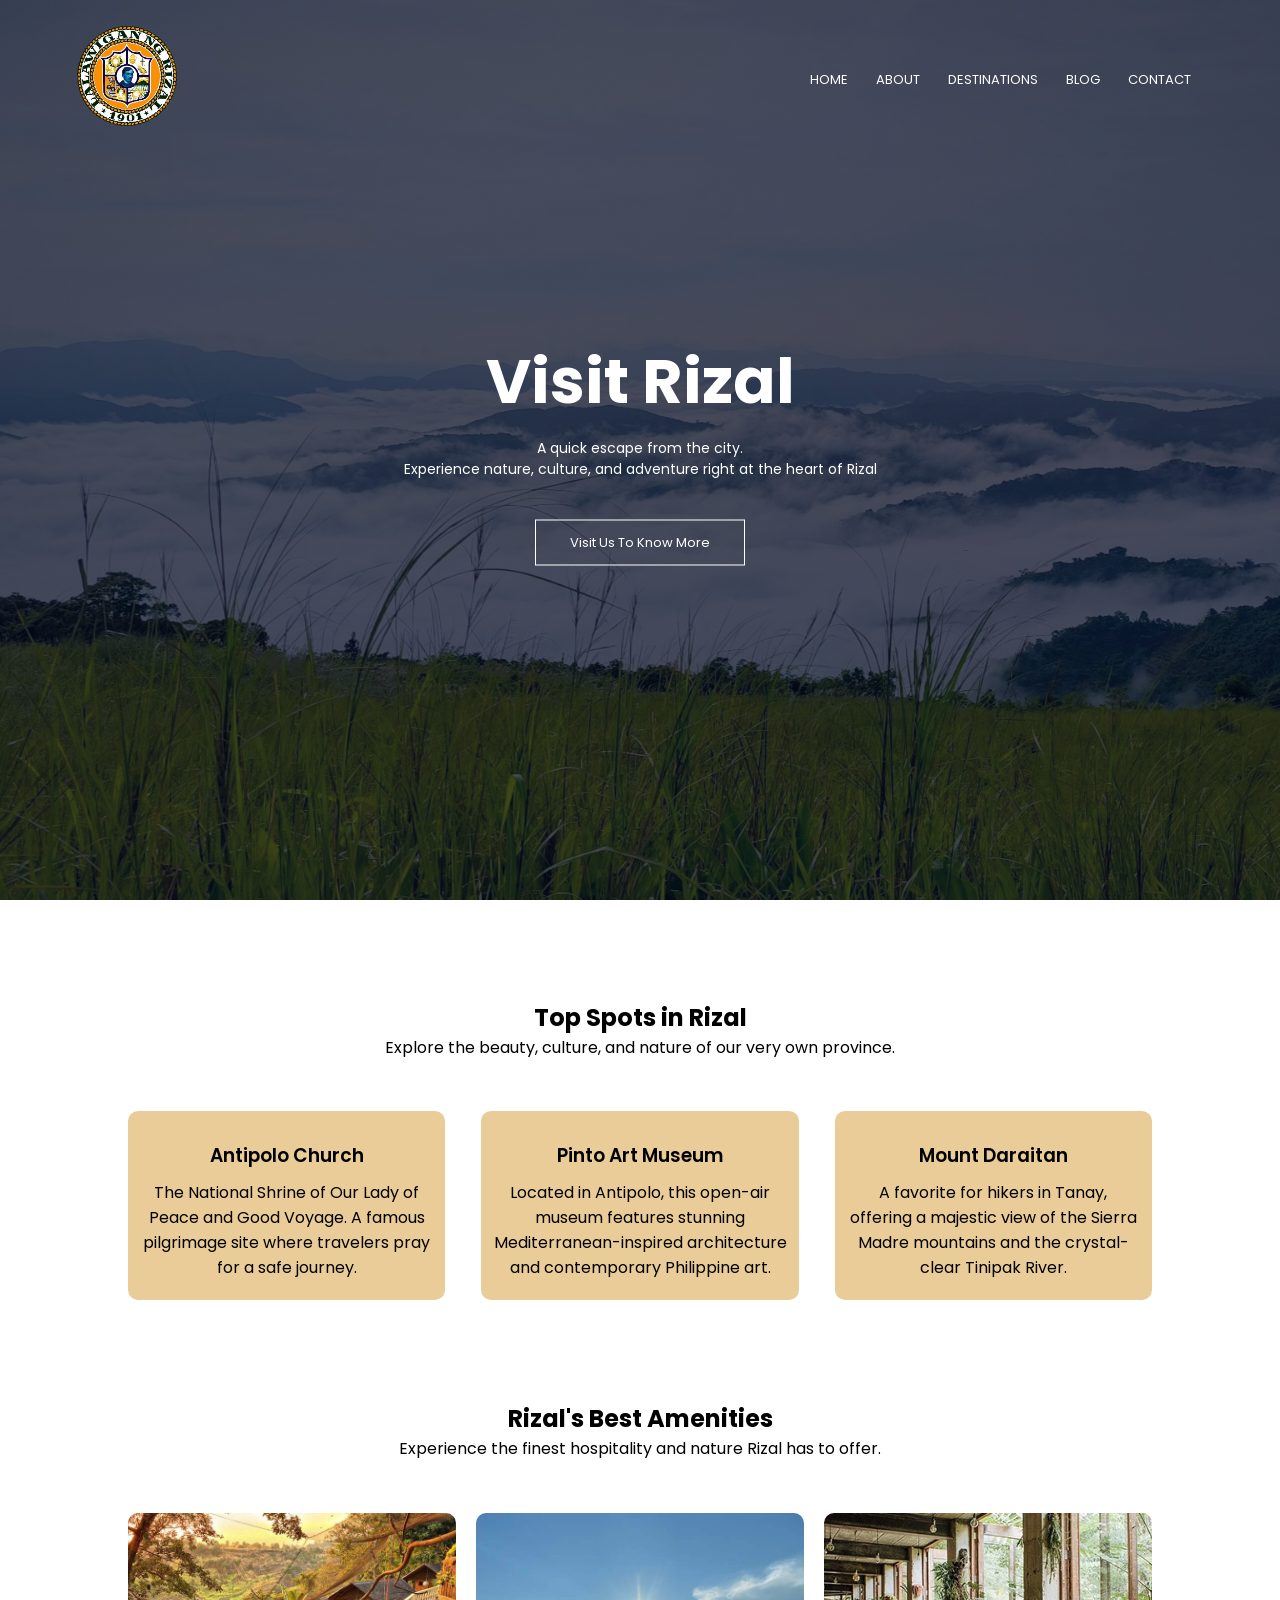
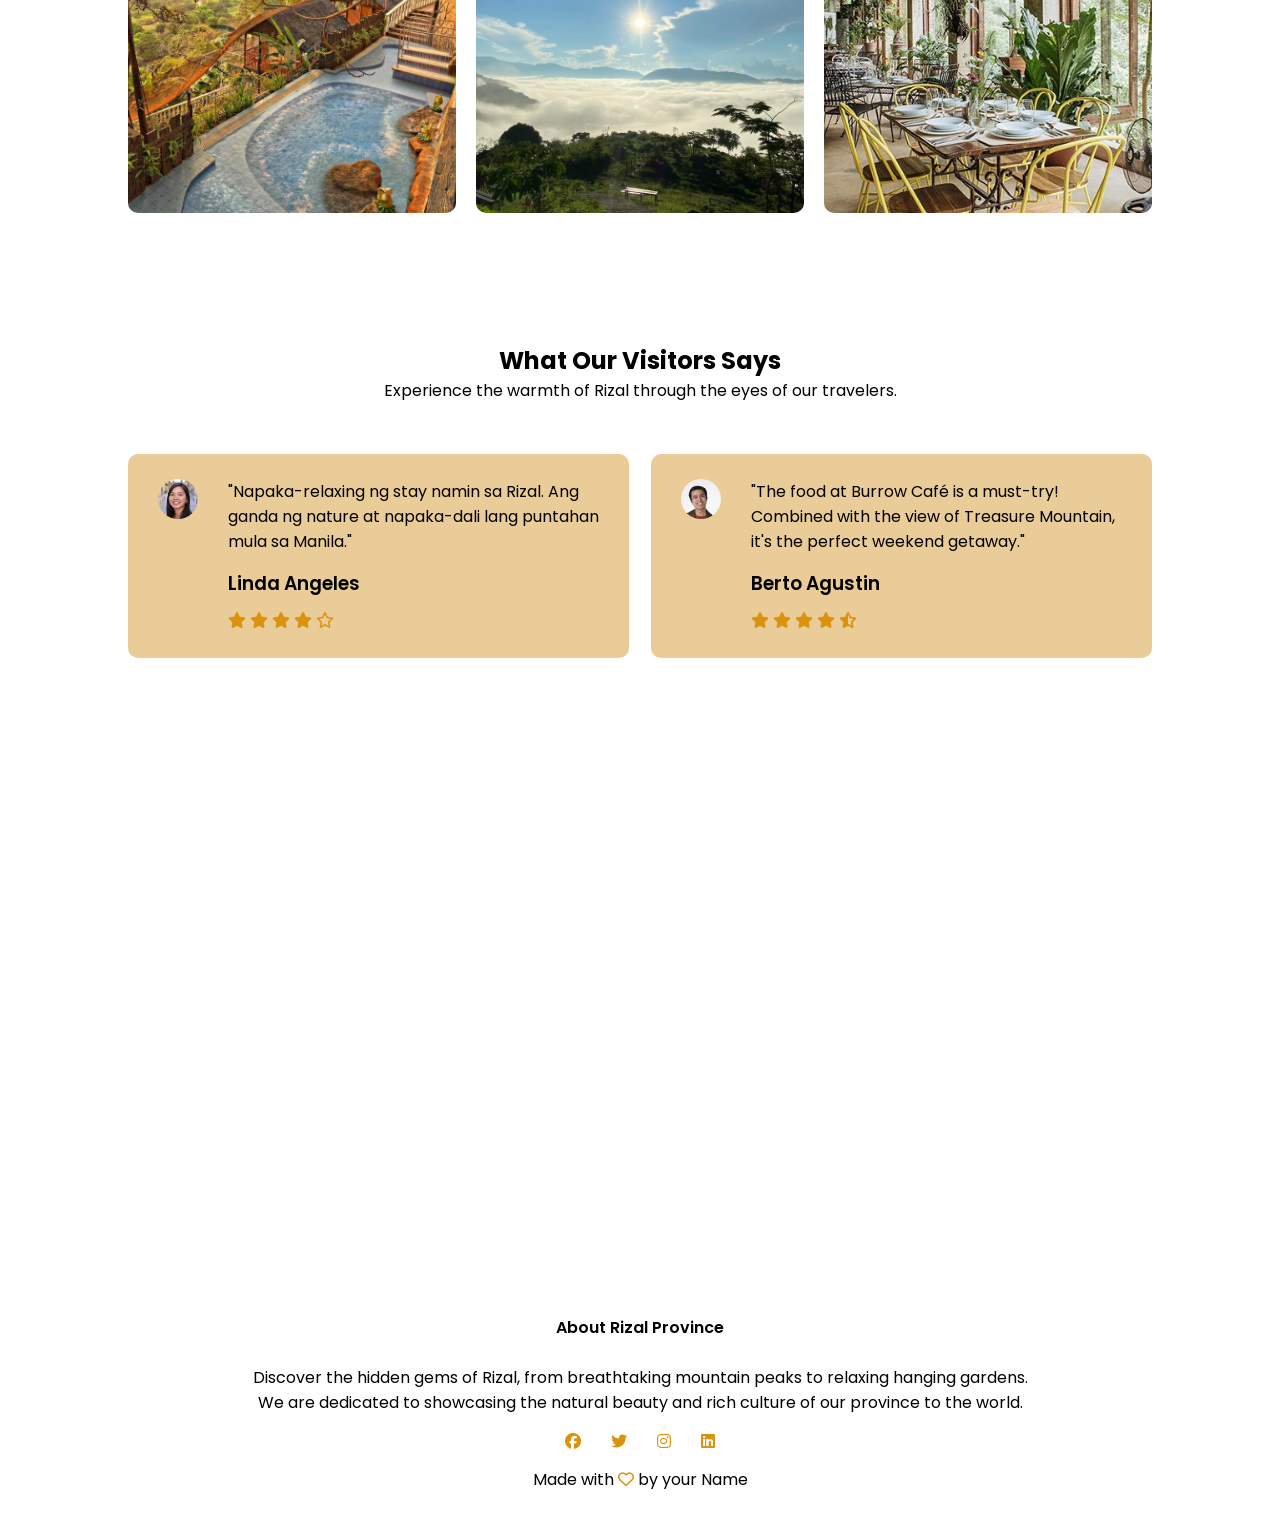
<file: index.html>
<!DOCTYPE html>
<html>
<head>
    <meta name="viewport" content="width=device-width, initial-scale=1.0">
    <title>Visit Rizal</title>
    <link rel="stylesheet" href="style.css">
    <link rel="preconnect" href="https://fonts.googleapis.com">
    <link rel="preconnect" href="https://fonts.gstatic.com" crossorigin>
    <link href="https://fonts.googleapis.com/css2?family=Poppins:wght@100;200;300;400;600;700&display=swap" rel="stylesheet">
    <link rel="stylesheet" href="https://cdnjs.cloudflare.com/ajax/libs/font-awesome/6.2.1/css/all.min.css">
</head>
<body>
    <section class="header">
        <nav>
            <a href="index.html"><img src="images/logo.png" alt="Logo"></a>
            <div class="nav-links" id="navLinks">
                <i class="fa-solid fa-xmark" onclick="hideMenu()"></i>
                <ul>
                    <li><a href="index.html">HOME</a></li>
                    <li><a href="about.html">ABOUT</a></li>
                    <li><a href="destinations.html">DESTINATIONS</a></li>
                    <li><a href="blog.html">BLOG</a></li>
                    <li><a href="contact.html">CONTACT</a></li>
                </ul>
            </div>
            <i class="fa-solid fa-bars" onclick="showMenu()"></i>
        </nav>

        <div class="text-box">
            <h1>Visit Rizal</h1>
            <p>A quick escape from the city. <br> Experience nature, culture, and adventure right at the heart of Rizal</p>
            <a href="" class="hero-btn">Visit Us To Know More</a>
        </div>
    </section>

    <!------destinations-------->
    <section class="destinations">
        <h1>Top Spots in Rizal</h1>
        <p>Explore the beauty, culture, and nature of our very own province.</p>

        <div class="row">
            <div class="destinations-col">
                <h3>Antipolo Church</h3>
                <p>The National Shrine of Our Lady of Peace and Good Voyage. A famous pilgrimage site where travelers pray for a safe journey.</p>
            </div>
            <div class="destinations-col">
                <h3>Pinto Art Museum</h3>
                <p>Located in Antipolo, this open-air museum features stunning Mediterranean-inspired architecture and contemporary Philippine art.</p>
            </div>
            <div class="destinations-col">
                <h3>Mount Daraitan</h3>
                <p>A favorite for hikers in Tanay, offering a majestic view of the Sierra Madre mountains and the crystal-clear Tinipak River.</p>
            </div>
        </div>
    </section>

    <script>
        // Simple toggle for mobile menu
        var navLinks = document.getElementById("navLinks");
        function showMenu(){
            navLinks.style.right = "0";
        }
        function hideMenu(){
            navLinks.style.right = "-280px";
        }
    </script>
</body>
</html>


<!----- facilities ----->

<section class="facilities">
    <h1>Rizal's Best Amenities</h1>
    <p>Experience the finest hospitality and nature Rizal has to offer.</p>

    <div class="row">
        <div class="facilities-col">
            <img src="images/resort.jpg" alt="Luljetta's Hanging Gardens Spa and Resort">
            <div class="layer">
               <h3>Luljetta's Hanging Gardens</h3>
            </div>
        </div>
        <div class="facilities-col">
            <img src="images/adventure.jpg" alt="Sea of clouds view at Treasure Mountain">
            <div class="layer">
               <h3>Treasure Mountain</h3>
            </div>
        </div>
        <div class="facilities-col">
            <img src="images/cafe.jpg" alt="Interior view of Burrow Café in Rizal">
            <div class="layer">
               <h3>Burrow Café</h3>
            </div>
        </div>
    </div>

</section>

<!--------- testimonials --------->

<section class="testimonials">
    <h1>What Our Visitors Says</h1>
    <p>Experience the warmth of Rizal through the eyes of our travelers.</p>

    <div class="row">
        <div class="testimonials-col">
            <img src="images/user1.jpg" alt="Profile picture of Linda Angeles">
            <div>
                <p>"Napaka-relaxing ng stay namin sa Rizal. Ang ganda ng nature at napaka-dali lang puntahan mula sa Manila."</p>
                <h3>Linda Angeles</h3>
                <i class="fa fa-star"></i>
                <i class="fa fa-star"></i>
                <i class="fa fa-star"></i>
                <i class="fa fa-star"></i>
                <i class="fa-regular fa-star"></i>
            </div>
        </div>
        <div class="testimonials-col">
            <img src="images/user2.jpg" alt="Profile picture of Berto Agustin">
            <div>
                <p>"The food at Burrow Café is a must-try! Combined with the view of Treasure Mountain, it's the perfect weekend getaway."</p>
                <h3>Berto Agustin</h3>
                <i class="fa fa-star"></i>
                <i class="fa fa-star"></i>
                <i class="fa fa-star"></i>
                <i class="fa fa-star"></i>
                <i class="fa-solid fa-star-half-stroke"></i>
            </div>
        </div>
    </div>
</section>

<!-------- Call To Action -------->

<section class="cta">
    <h1>Enroll in Our Next Adventure Around Rizal <br> Anywhere From The World</h1>
    <a href="" class="hero-btn">CONTACT US</a>
</section>


<!-------- Footer -------->

<section class="footer">
    <h4>About Rizal Province</h4>
    <p>Discover the hidden gems of Rizal, from breathtaking mountain peaks to relaxing hanging gardens. <br> We are dedicated to showcasing the natural beauty and rich culture of our province to the world.</p>
    <div class="icons">
        <i class="fa-brands fa-facebook"></i>
        <i class="fa-brands fa-twitter"></i>
        <i class="fa-brands fa-instagram"></i>
        <i class="fa-brands fa-linkedin"></i>
    </div>
    <p>Made with <i class="fa-regular fa-heart"></i> by your Name</p>
</section>







<!--------JavaScript for Toggle Menu--------->
<script>

     var navLinks = document.getElementById("navLinks");
     function showMenu(){
        navLinks.style.right = "0";
     }
     function hideMenu(){
        navLinks.style.right = "-280px";
     }

</script>

</body>
</html>
</file>
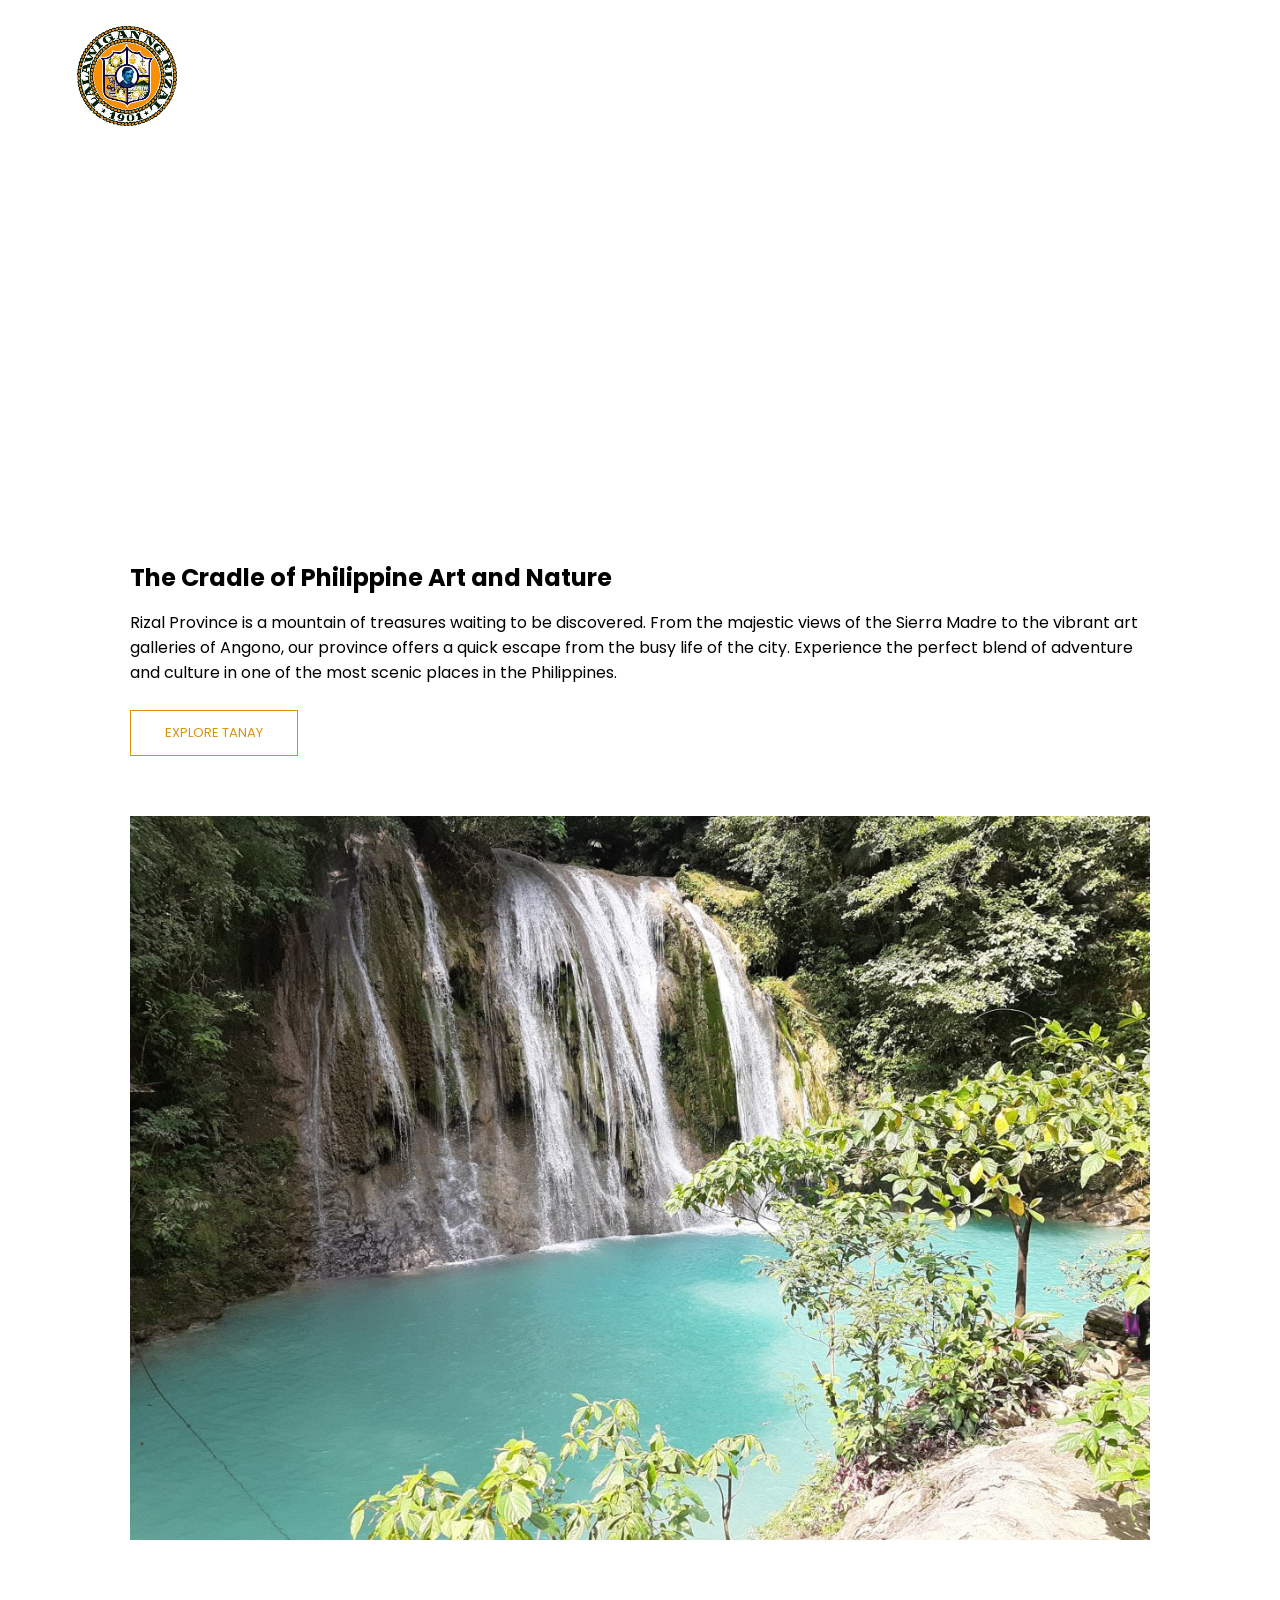
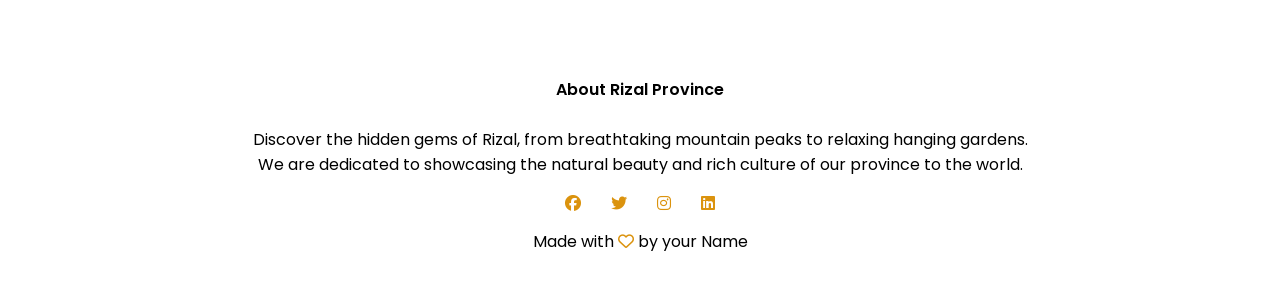
<file: about.html>
<!DOCTYPE html>
<html>
<head>
    <meta name="viewport" content="width=device-width, initial-scale=1.0">
    <title>Visit Rizal</title>
    <link rel="stylesheet" href="style.css">
    <link rel="preconnect" href="https://fonts.googleapis.com">
    <link rel="preconnect" href="https://fonts.gstatic.com" crossorigin>
    <link href="https://fonts.googleapis.com/css2?family=Poppins:wght@100;200;300;400;600;700&display=swap" rel="stylesheet">
    <link rel="stylesheet" href="https://cdnjs.cloudflare.com/ajax/libs/font-awesome/6.2.1/css/all.min.css">
</head>
<body>
    <section class="sub-header">
        <nav>
            <a href="index.html"><img src="images/logo.png" alt="Logo"></a>
            <div class="nav-links" id="navLinks">
                <i class="fa-solid fa-xmark" onclick="hideMenu()"></i>
                <ul>
                    <li><a href="index.html">HOME</a></li>
                    <li><a href="about.html">ABOUT</a></li>
                    <li><a href="destinations.html">DESTINATIONS</a></li>
                    <li><a href="blog.html">BLOG</a></li>
                    <li><a href="contact.html">CONTACT</a></li>
                </ul>
            </div>
            <i class="fa-solid fa-bars" onclick="showMenu()"></i>
        </nav>
        <h1>About Rizal Province</h1>

    </section>

    <!------------ about rizal province page ------------>

    <section class="about-us">
        <div class="about-col">
            <h1>The Cradle of Philippine Art and Nature</h1>
            <p>Rizal Province is a mountain of treasures waiting to be discovered. From the majestic views of the Sierra Madre to the vibrant art galleries of Angono, our province offers a quick escape from the busy life of the city. Experience the perfect blend of adventure and culture in one of the most scenic places in the Philippines.</p>
            <a href="" class="hero-btn red-btn">EXPLORE TANAY</a>
        </div>
        <div class="about-col">
            <img src="images/aboutrizalpage2.jpg" alt="Scenic mountain view of Rizal Province">
        </div>
    </section>
  










   







<!-------- Footer -------->

<section class="footer">
    <h4>About Rizal Province</h4>
    <p>Discover the hidden gems of Rizal, from breathtaking mountain peaks to relaxing hanging gardens. <br> We are dedicated to showcasing the natural beauty and rich culture of our province to the world.</p>
    <div class="icons">
        <i class="fa-brands fa-facebook"></i>
        <i class="fa-brands fa-twitter"></i>
        <i class="fa-brands fa-instagram"></i>
        <i class="fa-brands fa-linkedin"></i>
    </div>
    <p>Made with <i class="fa-regular fa-heart"></i> by your Name</p>
</section>







<!--------JavaScript for Toggle Menu--------->
<script>

     var navLinks = document.getElementById("navLinks");
     function showMenu(){
        navLinks.style.right = "0";
     }
     function hideMenu(){
        navLinks.style.right = "-280px";
     }

</script>

</body>
</html>
</file>
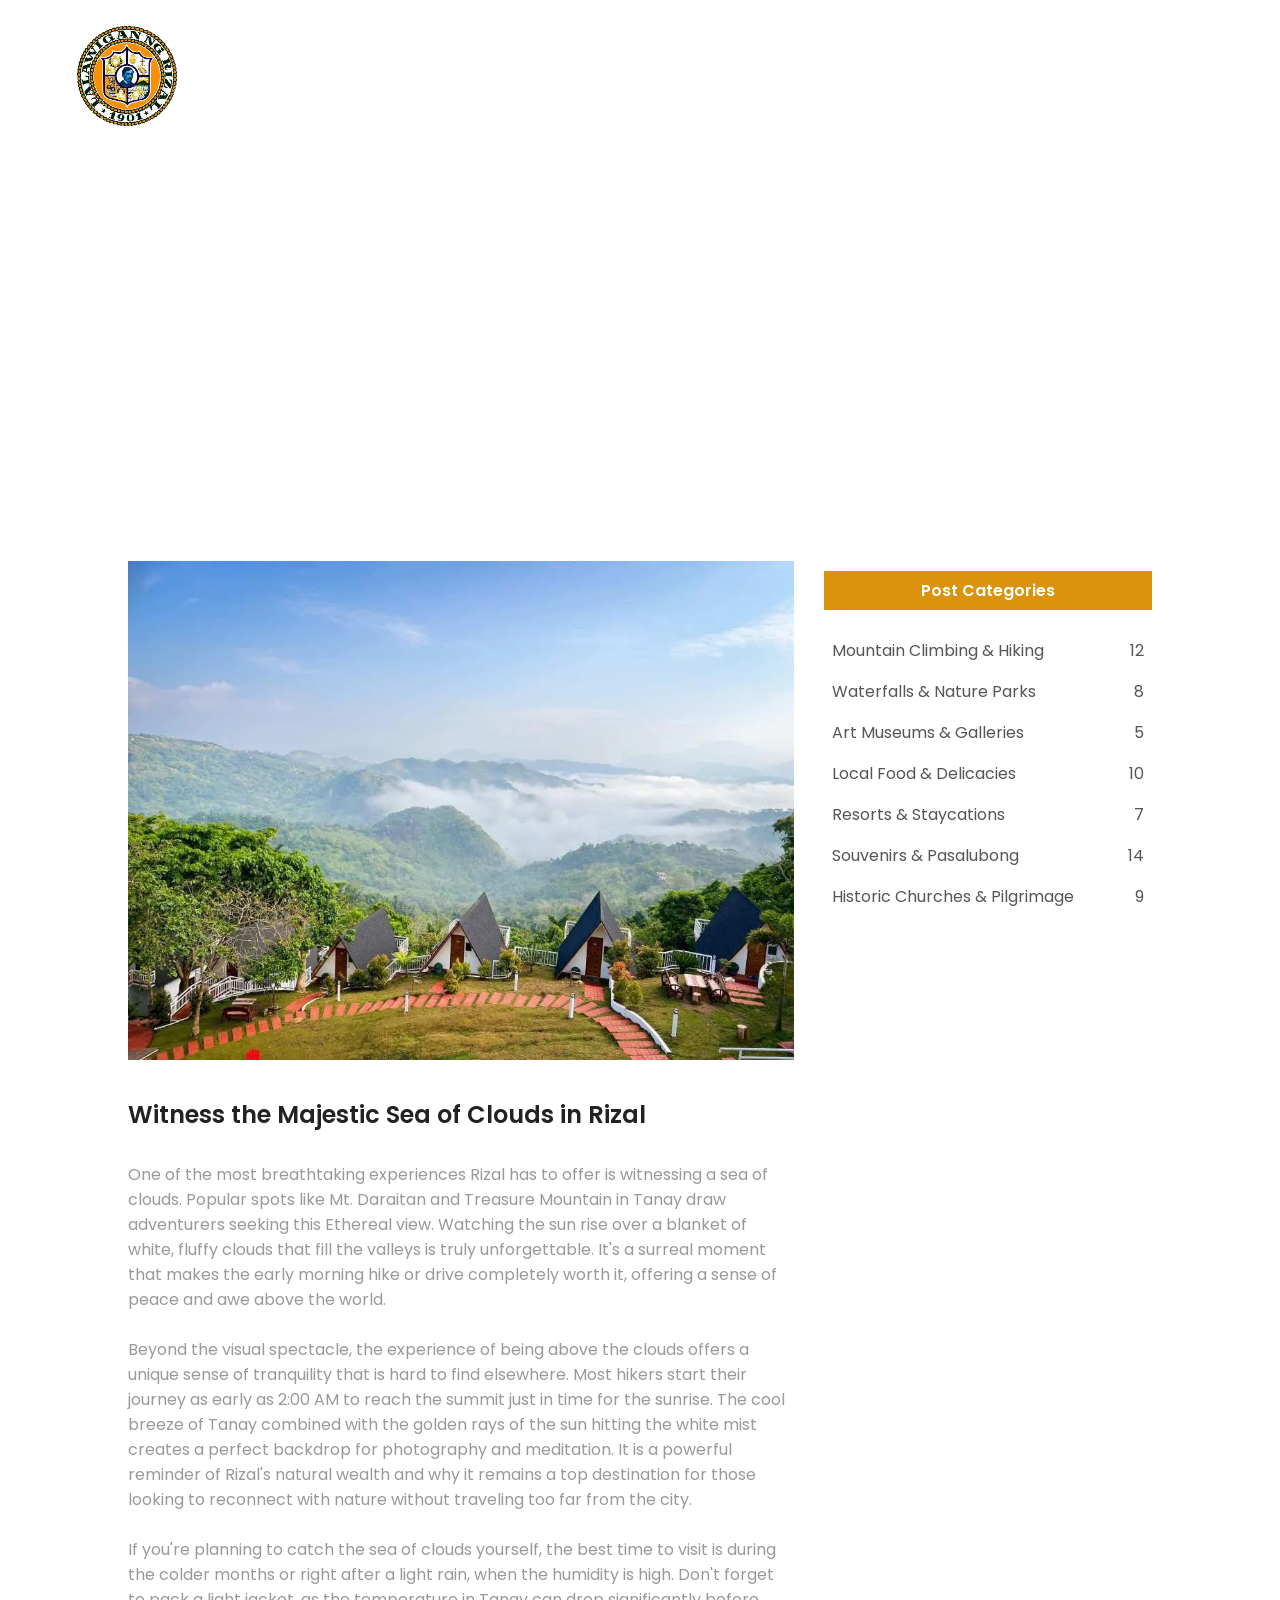
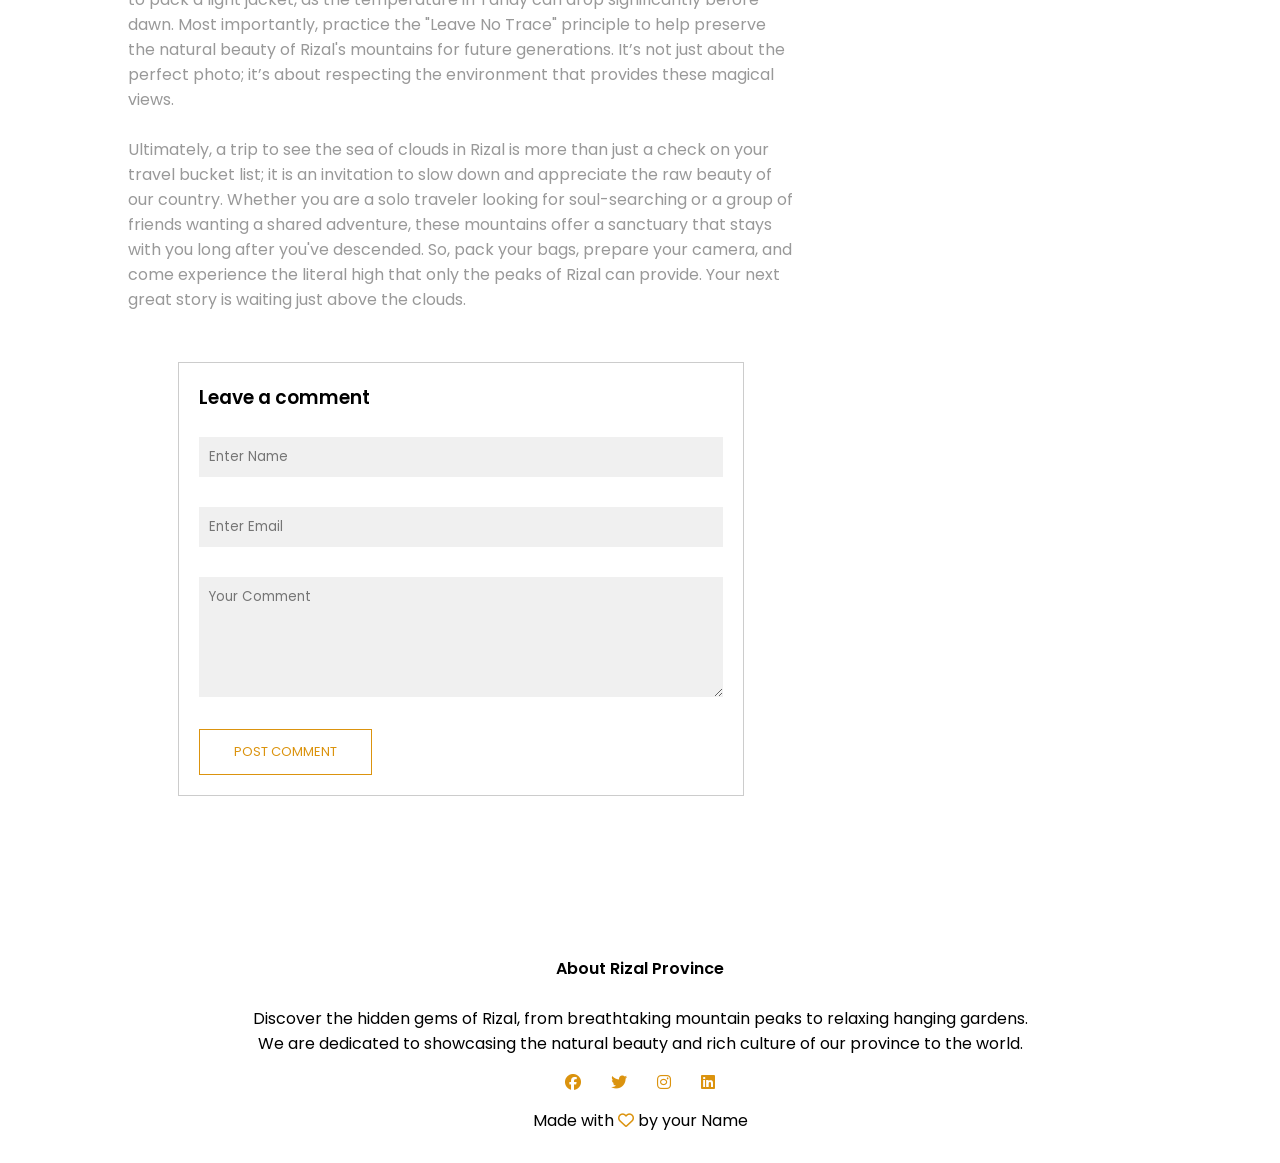
<file: blog.html>
<!DOCTYPE html>
<html>
<head>
    <meta name="viewport" content="width=device-width, initial-scale=1.0">
    <title>Visit Rizal</title>
    <link rel="stylesheet" href="style.css">
    <link rel="preconnect" href="https://fonts.googleapis.com">
    <link rel="preconnect" href="https://fonts.gstatic.com" crossorigin>
    <link href="https://fonts.googleapis.com/css2?family=Poppins:wght@100;200;300;400;600;700&display=swap" rel="stylesheet">
    <link rel="stylesheet" href="https://cdnjs.cloudflare.com/ajax/libs/font-awesome/6.2.1/css/all.min.css">
</head>
<body>
    <section class="sub-header">
        <nav>
            <a href="index.html"><img src="images/logo.png" alt="Logo"></a>
            <div class="nav-links" id="navLinks">
                <i class="fa-solid fa-xmark" onclick="hideMenu()"></i>
                <ul>
                    <li><a href="index.html">HOME</a></li>
                    <li><a href="about.html">ABOUT</a></li>
                    <li><a href="destinations.html">DESTINATIONS</a></li>
                    <li><a href="blog.html">BLOG</a></li>
                    <li><a href="contact.html">CONTACT</a></li>
                </ul>
            </div>
            <i class="fa-solid fa-bars" onclick="showMenu()"></i>
        </nav>
        <h1>Rizal Travel Stories & Beyond</h1>

    </section>

<!------------- blog page content ------------>

<section class="blog-content">

    <div class="row">
        <div class="blog-left">
            <img src="images/blog-main.webp" alt="Majestic Sea of Clouds in Rizal">
            <h2>Witness the Majestic Sea of Clouds in Rizal</h2>
            <p>One of the most breathtaking experiences Rizal has to offer is witnessing a sea of clouds. Popular spots like Mt. Daraitan and Treasure Mountain in Tanay draw adventurers seeking this Ethereal view. Watching the sun rise over a blanket of white, fluffy clouds that fill the valleys is truly unforgettable. It's a surreal moment that makes the early morning hike or drive completely worth it, offering a sense of peace and awe above the world.</p>
            <br>
            <p>Beyond the visual spectacle, the experience of being above the clouds offers a unique sense of tranquility that is hard to find elsewhere. Most hikers start their journey as early as 2:00 AM to reach the summit just in time for the sunrise. The cool breeze of Tanay combined with the golden rays of the sun hitting the white mist creates a perfect backdrop for photography and meditation. It is a powerful reminder of Rizal's natural wealth and why it remains a top destination for those looking to reconnect with nature without traveling too far from the city.</p>
            <br>
            <p>If you're planning to catch the sea of clouds yourself, the best time to visit is during the colder months or right after a light rain, when the humidity is high. Don't forget to pack a light jacket, as the temperature in Tanay can drop significantly before dawn. Most importantly, practice the "Leave No Trace" principle to help preserve the natural beauty of Rizal's mountains for future generations. It’s not just about the perfect photo; it’s about respecting the environment that provides these magical views.</p>
            <br>
            <p>Ultimately, a trip to see the sea of clouds in Rizal is more than just a check on your travel bucket list; it is an invitation to slow down and appreciate the raw beauty of our country. Whether you are a solo traveler looking for soul-searching or a group of friends wanting a shared adventure, these mountains offer a sanctuary that stays with you long after you've descended. So, pack your bags, prepare your camera, and come experience the literal high that only the peaks of Rizal can provide. Your next great story is waiting just above the clouds.</p>


            <div class="comment-box">

                <h3>Leave a comment</h3>
                
                <form class="comment-form">
                    <input type="text" placeholder="Enter Name">
                    <input type="email" placeholder="Enter Email">
                    <textarea rows="5" placeholder="Your Comment"></textarea>
                    <button type="submit" class="hero-btn red-btn">POST COMMENT</button>
                </form>


            </div>






        </div>
        <div class="blog-right">
            <h3>Post Categories</h3>
            <div>
                <span>Mountain Climbing & Hiking</span>
                <span>12</span>
            </div>
            <div>
                <span>Waterfalls & Nature Parks</span>
                <span>8</span>
            </div>
            <div>
                <span>Art Museums & Galleries</span>
                <span>5</span>
            </div>
            <div>
                <span>Local Food & Delicacies</span>
                <span>10</span>
            </div>
            <div>
                <span>Resorts & Staycations</span>
                <span>7</span>
            </div>
            <div>
                <span>Souvenirs & Pasalubong</span>
                <span>14</span>
            </div>
            <div>
                <span>Historic Churches & Pilgrimage</span>
                <span>9</span>
            </div>
        </div>
    </div>
</section>
    






<!-------- Footer -------->

<section class="footer">
    <h4>About Rizal Province</h4>
    <p>Discover the hidden gems of Rizal, from breathtaking mountain peaks to relaxing hanging gardens. <br> We are dedicated to showcasing the natural beauty and rich culture of our province to the world.</p>
    <div class="icons">
        <i class="fa-brands fa-facebook"></i>
        <i class="fa-brands fa-twitter"></i>
        <i class="fa-brands fa-instagram"></i>
        <i class="fa-brands fa-linkedin"></i>
    </div>
    <p>Made with <i class="fa-regular fa-heart"></i> by your Name</p>
</section>







<!--------JavaScript for Toggle Menu--------->
<script>

     var navLinks = document.getElementById("navLinks");
     function showMenu(){
        navLinks.style.right = "0";
     }
     function hideMenu(){
        navLinks.style.right = "-280px";
     }

</script>

</body>
</html>
</file>
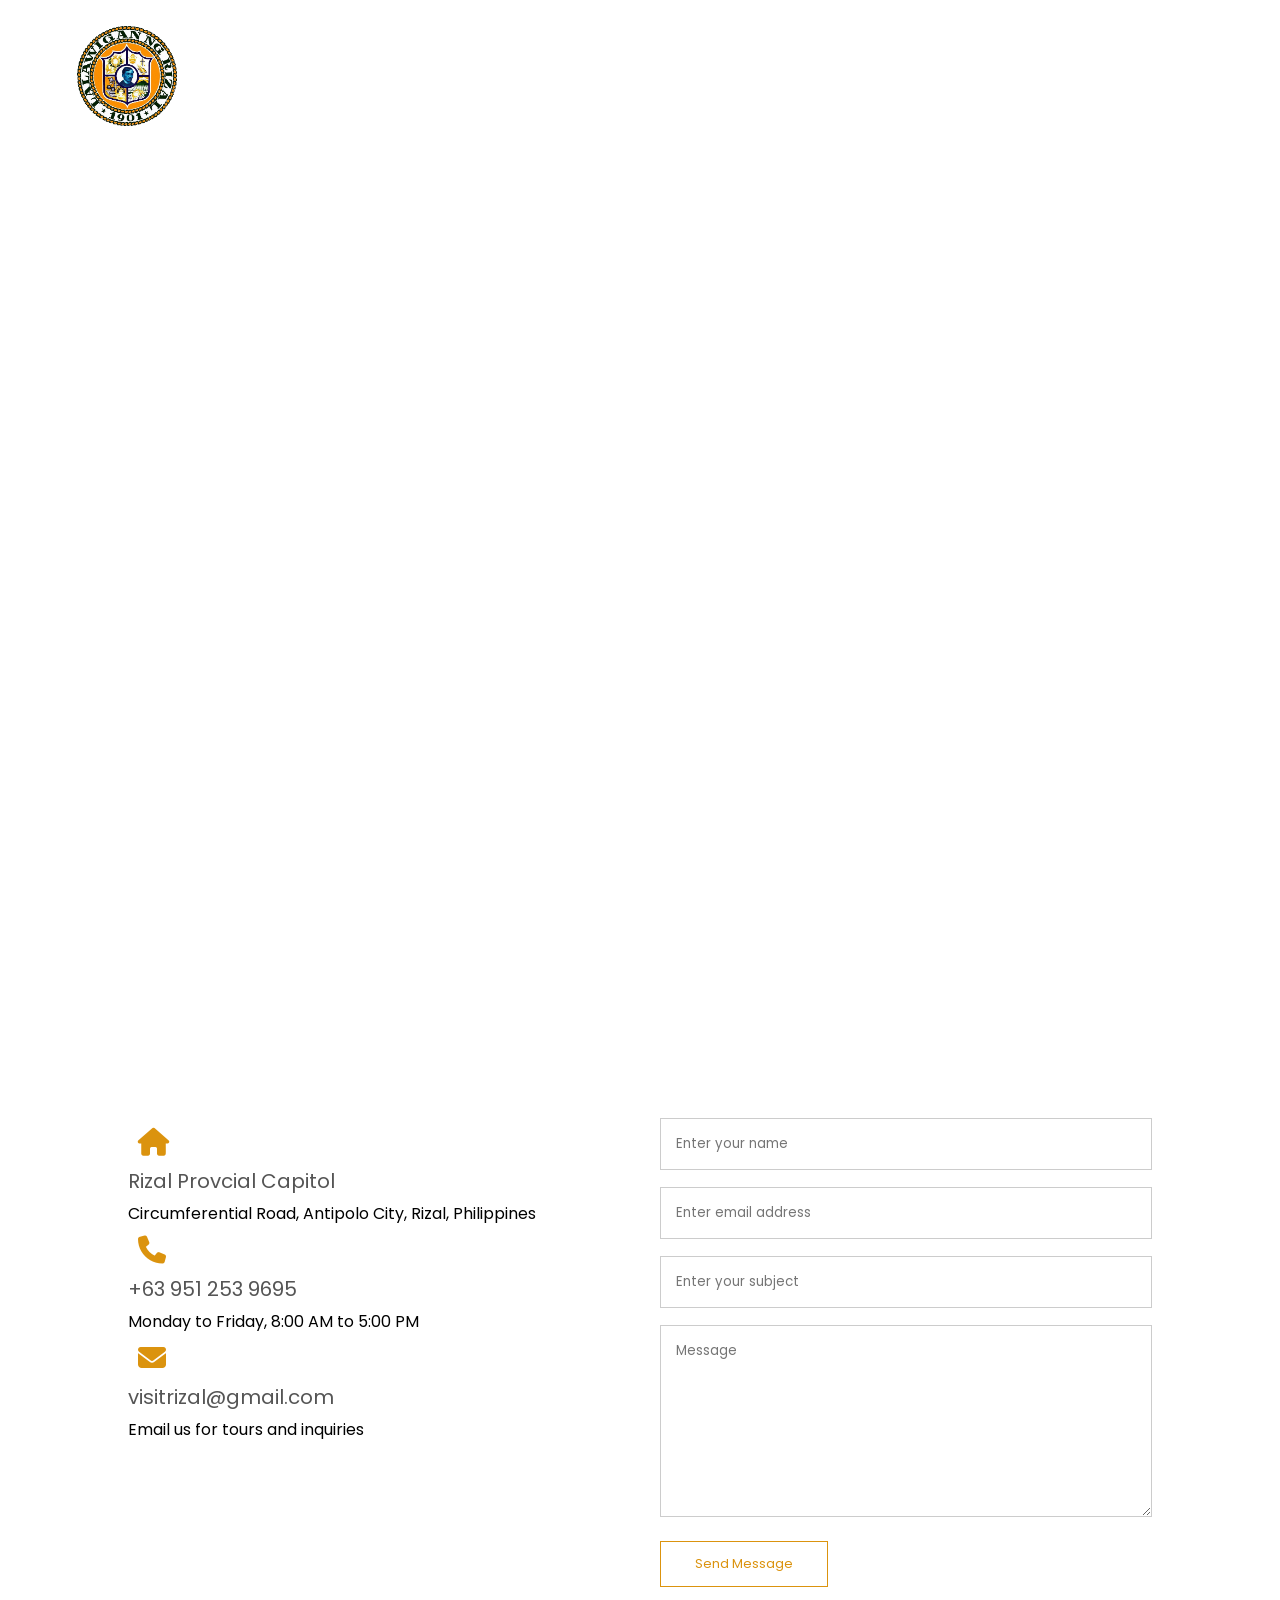
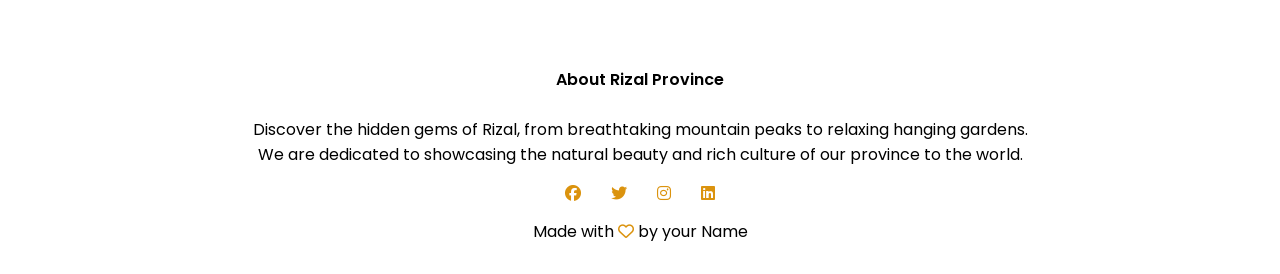
<file: contact.html>
<!DOCTYPE html>
<html>
<head>
    <meta name="viewport" content="width=device-width, initial-scale=1.0">
    <title>Visit Rizal</title>
    <link rel="stylesheet" href="style.css">
    <link rel="preconnect" href="https://fonts.googleapis.com">
    <link rel="preconnect" href="https://fonts.gstatic.com" crossorigin>
    <link href="https://fonts.googleapis.com/css2?family=Poppins:wght@100;200;300;400;600;700&display=swap" rel="stylesheet">
    <link rel="stylesheet" href="https://cdnjs.cloudflare.com/ajax/libs/font-awesome/6.2.1/css/all.min.css">
</head>
<body>
    <section class="sub-header">
        <nav>
            <a href="index.html"><img src="images/logo.png" alt="Logo"></a>
            <div class="nav-links" id="navLinks">
                <i class="fa-solid fa-xmark" onclick="hideMenu()"></i>
                <ul>
                    <li><a href="index.html">HOME</a></li>
                    <li><a href="about.html">ABOUT</a></li>
                    <li><a href="destinations.html">DESTINATIONS</a></li>
                    <li><a href="blog.html">BLOG</a></li>
                    <li><a href="contact.html">CONTACT</a></li>
                </ul>
            </div>
            <i class="fa-solid fa-bars" onclick="showMenu()"></i>
        </nav>
        <h1>Contact Us</h1>

    </section>

    <!------------ contact us ------------>

    <section class="location">

        <iframe src="https://www.google.com/maps/embed?pb=!1m18!1m12!1m3!1d494302.49193910055!2d120.94379084980389!3d14.556957095838152!2m3!1f0!2f0!3f0!3m2!1i1024!2i768!4f13.1!3m3!1m2!1s0x3397c1dab555f8fd%3A0xe9392ce1df362d50!2sRizal!5e0!3m2!1sen!2sph!4v1772783889716!5m2!1sen!2sph" width="600" height="450" style="border:0;" allowfullscreen="" loading="lazy" referrerpolicy="no-referrer-when-downgrade"></iframe>

    </section>

    <section class="contact-us">

        <div class="row">
            <div class="contact-col">
                <div>
                    <i class="fa fa-home"></i>
                    <span>
                        <h5>Rizal Provcial Capitol</h5>
                        <p>Circumferential Road, Antipolo City, Rizal, Philippines</p>
                    </span>   
                </div>
                <div>
                    <i class="fa fa-phone"></i>
                    <span>
                        <h5>+63 951 253 9695</h5>
                        <p>Monday to Friday, 8:00 AM to 5:00 PM</p>
                    </span>   
                </div>
                <div>
                    <i class="fas fa-envelope"></i>
                    <span>
                        <h5>visitrizal@gmail.com</h5>
                        <p>Email us for tours and inquiries</p>
                    </span>   
                </div>
            </div>
 <div class="contact-col">

    <form action="https://formspree.io/f/xdawokkz" method="POST">
        <input type="text" name="name" placeholder="Enter your name" required>
        <input type="email" name="email" placeholder="Enter email address" required>
        <input type="text" name="subject" placeholder="Enter your subject" required>
        <textarea rows="8" name="message" placeholder="Message" required></textarea>
        <button type="submit" class="hero-btn red-btn">Send Message</button>
    </form>


</div>

    </div>


    </section>



<!-------- Footer -------->

<section class="footer">
    <h4>About Rizal Province</h4>
    <p>Discover the hidden gems of Rizal, from breathtaking mountain peaks to relaxing hanging gardens. <br> We are dedicated to showcasing the natural beauty and rich culture of our province to the world.</p>
    <div class="icons">
        <i class="fa-brands fa-facebook"></i>
        <i class="fa-brands fa-twitter"></i>
        <i class="fa-brands fa-instagram"></i>
        <i class="fa-brands fa-linkedin"></i>
    </div>
    <p>Made with <i class="fa-regular fa-heart"></i> by your Name</p>
</section>







<!--------JavaScript for Toggle Menu--------->
<script>

     var navLinks = document.getElementById("navLinks");
     function showMenu(){
        navLinks.style.right = "0";
     }
     function hideMenu(){
        navLinks.style.right = "-280px";
     }

</script>

</body>
</html>
</file>
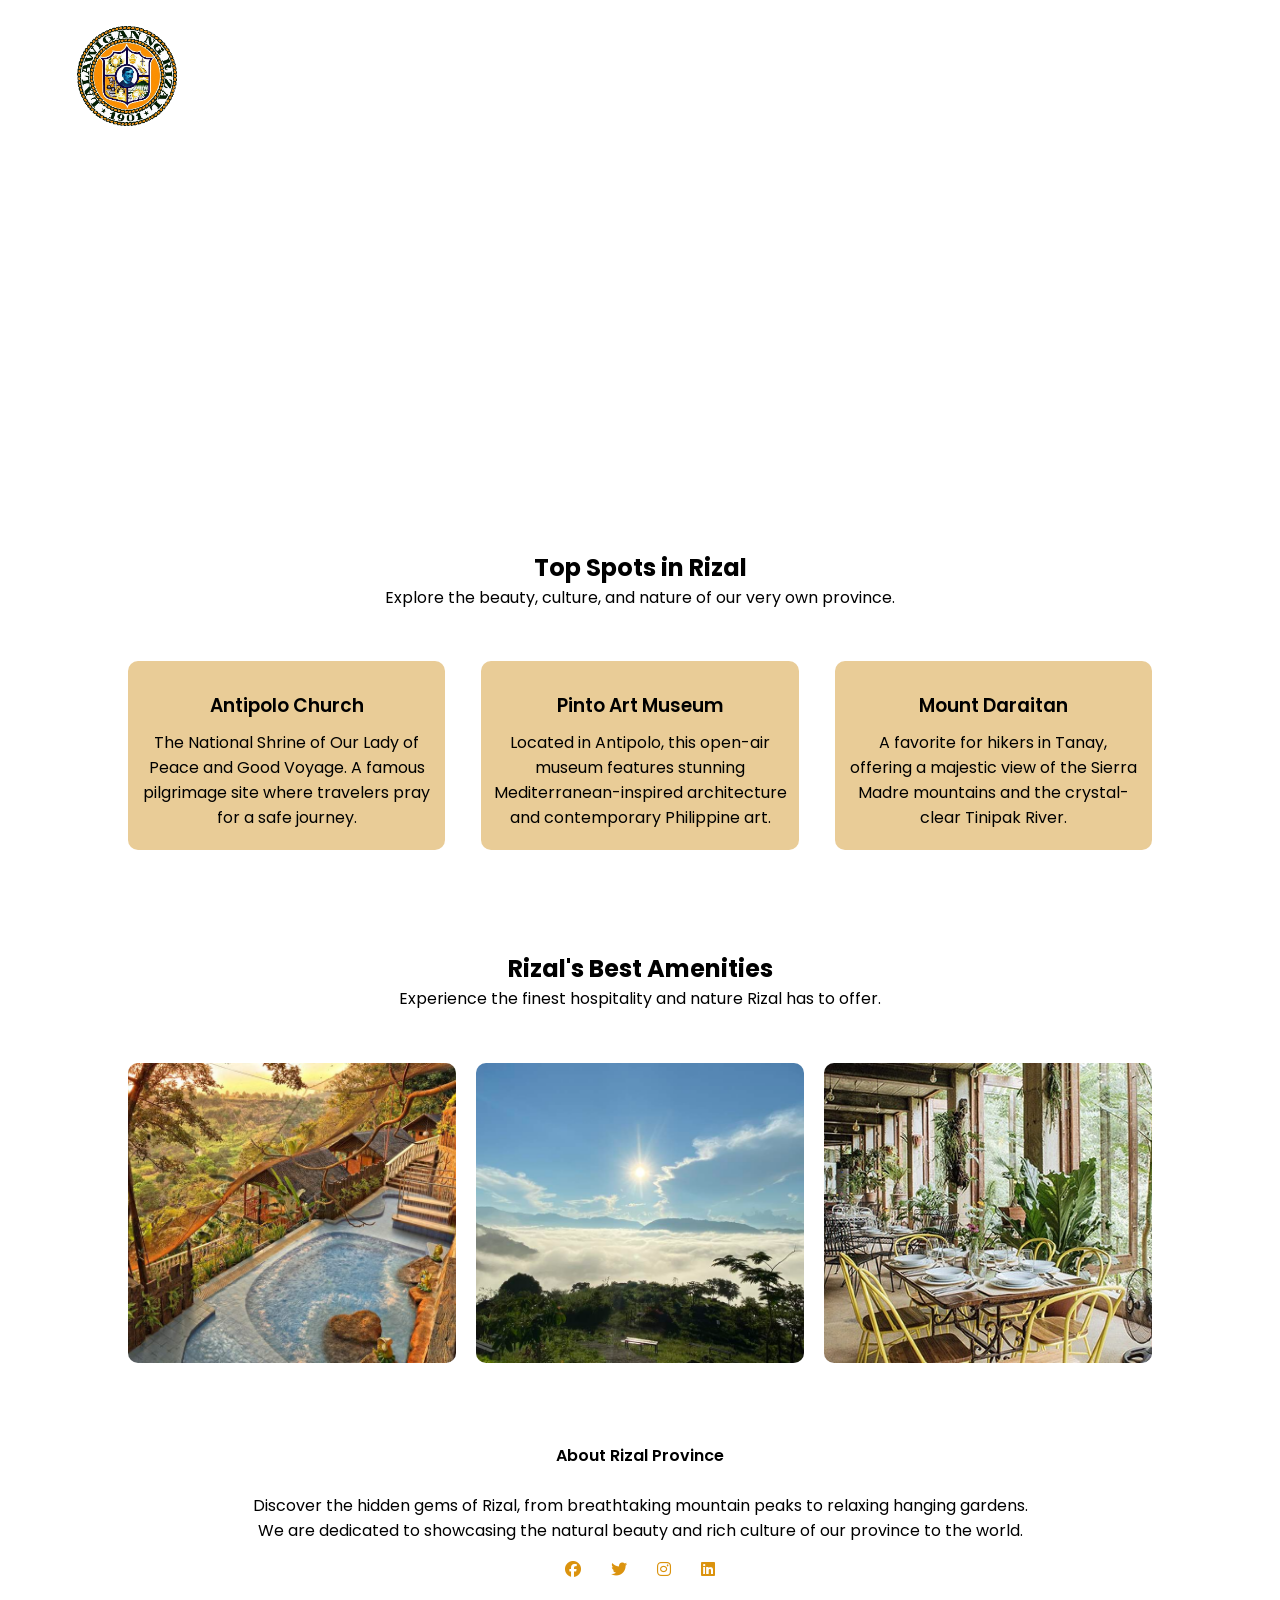
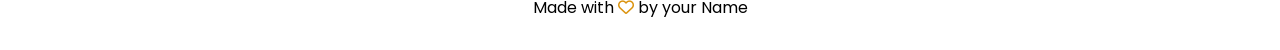
<file: destinations.html>
<!DOCTYPE html>
<html>
<head>
    <meta name="viewport" content="width=device-width, initial-scale=1.0">
    <title>Visit Rizal</title>
    <link rel="stylesheet" href="style.css">
    <link rel="preconnect" href="https://fonts.googleapis.com">
    <link rel="preconnect" href="https://fonts.gstatic.com" crossorigin>
    <link href="https://fonts.googleapis.com/css2?family=Poppins:wght@100;200;300;400;600;700&display=swap" rel="stylesheet">
    <link rel="stylesheet" href="https://cdnjs.cloudflare.com/ajax/libs/font-awesome/6.2.1/css/all.min.css">
</head>
<body>
    <section class="sub-header">
        <nav>
            <a href="index.html"><img src="images/logo.png" alt="Logo"></a>
            <div class="nav-links" id="navLinks">
                <i class="fa-solid fa-xmark" onclick="hideMenu()"></i>
                <ul>
                    <li><a href="index.html">HOME</a></li>
                    <li><a href="about.html">ABOUT</a></li>
                    <li><a href="destinations.html">DESTINATIONS</a></li>
                    <li><a href="blog.html">BLOG</a></li>
                    <li><a href="contact.html">CONTACT</a></li>
                </ul>
            </div>
            <i class="fa-solid fa-bars" onclick="showMenu()"></i>
        </nav>
        <h1>Our Top Destinations</h1>

    </section>

<!------------ destinations ------------>

  <section class="destinations">
        <h1>Top Spots in Rizal</h1>
        <p>Explore the beauty, culture, and nature of our very own province.</p>

        <div class="row">
            <div class="destinations-col">
                <h3>Antipolo Church</h3>
                <p>The National Shrine of Our Lady of Peace and Good Voyage. A famous pilgrimage site where travelers pray for a safe journey.</p>
            </div>
            <div class="destinations-col">
                <h3>Pinto Art Museum</h3>
                <p>Located in Antipolo, this open-air museum features stunning Mediterranean-inspired architecture and contemporary Philippine art.</p>
            </div>
            <div class="destinations-col">
                <h3>Mount Daraitan</h3>
                <p>A favorite for hikers in Tanay, offering a majestic view of the Sierra Madre mountains and the crystal-clear Tinipak River.</p>
            </div>
        </div>
    </section>


<!------------ facilities ------------>

<section class="facilities">
    <h1>Rizal's Best Amenities</h1>
    <p>Experience the finest hospitality and nature Rizal has to offer.</p>

    <div class="row">
        <div class="facilities-col">
            <img src="images/resort.jpg" alt="Luljetta's Hanging Gardens Spa and Resort">
            <div class="layer">
               <h3>Luljetta's Hanging Gardens</h3>
            </div>
        </div>
        <div class="facilities-col">
            <img src="images/adventure.jpg" alt="Sea of clouds view at Treasure Mountain">
            <div class="layer">
               <h3>Treasure Mountain</h3>
            </div>
        </div>
        <div class="facilities-col">
            <img src="images/cafe.jpg" alt="Interior view of Burrow Café in Rizal">
            <div class="layer">
               <h3>Burrow Café</h3>
            </div>
        </div>
    </div>

</section>

    



<!-------- Footer -------->

<section class="footer">
    <h4>About Rizal Province</h4>
    <p>Discover the hidden gems of Rizal, from breathtaking mountain peaks to relaxing hanging gardens. <br> We are dedicated to showcasing the natural beauty and rich culture of our province to the world.</p>
    <div class="icons">
        <i class="fa-brands fa-facebook"></i>
        <i class="fa-brands fa-twitter"></i>
        <i class="fa-brands fa-instagram"></i>
        <i class="fa-brands fa-linkedin"></i>
    </div>
    <p>Made with <i class="fa-regular fa-heart"></i> by your Name</p>
</section>







<!--------JavaScript for Toggle Menu--------->
<script>

     var navLinks = document.getElementById("navLinks");
     function showMenu(){
        navLinks.style.right = "0";
     }
     function hideMenu(){
        navLinks.style.right = "-280px";
     }

</script>

</body>
</html>
</file>
<file: style.css>
* {
    margin: 0;
    padding: 0;
    font-family: "Poppins", sans-serif;
}

.header {
    min-height: 100vh;
    width: 100%;
    background-image: linear-gradient(rgba(4,9,30,0.7), rgba(4,9,30,0.7)), url(images/hero-bg.jpg);
    background-position: center;
    background-size: cover;
    position: relative;
}

nav {
    display: flex;
    padding: 2% 6%;
    justify-content: space-between;
    align-items: center;
}

nav img {
    width: 100px;
}

.nav-links {
    flex: 1;
    text-align: right;
}

.nav-links ul li {
    list-style: none;
    display: inline-block;
    padding: 8px 12px;
    position: relative;
}

.nav-links ul li a {
    color: white;
    text-decoration: none;
    font-size: 13px;
}

.nav-links ul li::after {
    content: '';
    width: 0%;
    height: 2px;
    background: #db930e;
    display: block;
    margin: auto;
    transition: 0.5s;
}

.nav-links ul li:hover::after {
    width: 100%;
}

.text-box {
    width: 90%;
    color: #fff;
    position: absolute;
    top: 50%;
    left: 50%;
    transform: translate(-50%,-50%);
    text-align: center;
}

.text-box h1 {
    font-size: 62px;
}

.text-box p {
    margin: 10px 0 40px;
    font-size: 14px;
    color: white;
}

.hero-btn {
    display: inline-block;
    text-decoration: none;
    color: #fff;
    border: 1px solid #fff;
    padding: 12px 34px;
    font-size: 13px;
    background: transparent;
    cursor: pointer;
}

.hero-btn:hover {
    border: 1px solid #db930e;
    background: #db930e;
    transition: 1s; 
}

nav .fa-solid {
    display: none;
}

/* Mobile view */
@media(max-width: 700px){
    .text-box h1 {
        font-size: 20px;
    }
    .row {
        flex-direction: column;
    }
    .nav-links ul li {
        display: block;
        margin-left: 30px;
    }
    .nav-links ul {
        padding-top: 50px;
    }
    .nav-links {
        position: fixed;
        background: #db930e;
        height: 100vh;
        width: 200px;
        top: 0;
        right: -280px; /* hidden by default */
        text-align: left;
        z-index: 2;
        padding: 30px;
        transition: 1s;
    }
    nav .fa-solid {
        display: block;
        color: #fff;
        margin: 10px;
        font-size: 22px;
        cursor: pointer;
    }
    .nav-links .fa-solid {
        color: #fff;
    }
    nav .fa-solid.fa-xmark {
        position: absolute;
        top: 20px;  
        left: 20px;  
        font-size: 30px; 
    }
}


/*------- Destinations --------*/

.destinations{
    width: 80%;
    margin: auto;
    text-align: center;
    padding-top: 100px;
}
.destination h1{
    font-size: 36px;
    font-weight: 600;
}
.destination p{
    color: #777;
    font-size: 14px;
    font-weight: 300;
    line-height: 22px;
    padding: 10px;
}
.row{
    margin-top: 5%;
    display: flex;
    justify-content: space-between;
}
.destinations-col{
    flex-basis: 31%;
    background: #e9cc97;
    border-radius: 10px;
    margin-bottom: 5%;
    padding: 20px 12px;
    box-sizing: border-box;
    transition: 0.5;
    position: relative;
}
h3{
    text-align: center;
    font-weight: 600;
    margin: 10px 0;
}
.destinations-col:hover{
    box-shadow: 0 0 20px 0px rgba(0,0,0,0.2);
}
@media(max-width: 700px){
    .row{
        flex-direction: column;
    }
}

/*-------- facilities --------*/

.facilities{
    width: 80%;
    margin: auto;
    text-align: center;
    padding-top: 50px;
}
.facilities-col{
    flex-basis: 32%;
    border-radius: 10px;
    margin-bottom: 30px;
    position: relative;
    overflow: hidden;
    text-align: center;
}
.facilities-col img{
    width: 100%;
    height: 300px;
    object-fit: cover;
    display: block;
}
.layer{
    background: transparent;
    height: 100%;
    width: 100%;
    position: absolute;
    top: 0;
    left: 0;
    transition: 0.5s;
}
.layer:hover{
    background: rgba(15, 5, 0, 0.2)
}
.layer h3{
    width: 100%;
    font-weight: 500;
    color: #fff;
    font-size: 26px;
    bottom: 0;
    left: 50%;
    transform: translateX(-50%);
    position: absolute;
    opacity: 0;
    transition: 0.5s;
}
.layer:hover h3{
    bottom: 49%;
    opacity: 1;
}

/*---------- testimonials ----------*/

.testimonials{
    width: 80%;
    margin: auto;
    padding-top: 100px;
    text-align: center;
}
.testimonials-col{
    flex-basis: 44%;
    border-radius: 10px;
    margin-bottom: 5%;
    text-align: left;
    background: #e9cc97;
    cursor: pointer;
    padding: 25px;
    display: flex;
}
.testimonials-col img{
    height: 40px;
    margin-left: 5px;
    margin-right: 30px;
    border-radius: 50%;
}
.testimonials-col p{
    padding: 0;
}
.testimonials-col h3{
    margin-top: 15px;
    text-align: left;
}
.testimonials-col .fa{
    color: #db930e;
}
.testimonials-col .fa-solid{
    color: #db930e;
}
.testimonials-col .fa-regular{
    color: #db930e;
}
@media(max-width: 700px){
    .testimonials-col img{
        margin-left: 0px;
        margin-right: 15px;
    }
}

/*------- call to action --------*/

.cta{
    margin: 100px;
    width: 85%;
    background-image: linear-gradient(rgba(0,0,0,0.7)),url(images/banner.jpg);
    background-position: center;
    background-size: cover;
    border-radius: 10px;
    text-align: center;
    padding: 100px 0;
}

.cta h1{
    color: #fff;
    margin-bottom: 40px;
    padding: 0;
}

@media(max-width: 700px){
    .cta h1{
        font-size: 21px;
    }
    .cta{
        margin: 100px;
        margin-left: 27.9px;
        margin-right: 50px;
    }
}

/*---------- footer ----------*/

.footer{
    width: 100%;
    text-align: center;
    padding: 30px 0;
}

.footer h4{
    margin-bottom: 25px;
    margin-top: 20px;
    font-weight: 600;
}
.icons .fa-brands{
    color: #db930e;
    margin: 0 13px;
    cursor: pointer;
    padding: 18px 0;
}
.fa-heart{
    color: #db930e;
}

/*----------- about rizal province page -------------*/

.sub-header{
    height: 50vh;
    width: 100%;
    background-image: linear-gradient(rgba(4,9,30,0.7)),url(images/aboutrizalpage.webp);
    background-position: center;
    background-size: cover;
    text-align: center;
    color: #fff;
}
.sub-header h1{
    margin-top: 20px;
}

.about-us{
    width: 80%;
    margin: auto;
    padding-top: 80px;
    padding-bottom: 50px;
}

.about-col{
    flex-basis: 48%;
    padding: 30px 2px;
}
.about-col img{
    width: 100%;
}

.about-col h1{
    padding-top: 0;
}
.about-col p{
    padding: 15px 0 25px;
}

.red-btn{
    border: 1px solid #db930e;
    background: transparent;
    color: #db930e;
}

.red-btn:hover{
    color: #fff;
}

/*------------ blog content ------------*/

.blog-content{
    width: 80%;
    margin: auto;
    padding: 60px 0;
}
.blog-left{
    flex-basis: 65%;
}
.blog-left img{
    width: 100%;
}
.blog-left h2{
    color: #222;
    font-weight: 600;
    margin: 30px 0;
}
.blog-left p{
    color: #999;
    padding: 0;
}

.blog-right{
    flex-basis: 32%;
}
.blog-right h3{
    background: #db930e;
    color: #fff;
    padding: 7px 0;
    font-size: 16px;
    margin-bottom: 20px;
}
.blog-right div{
    display: flex;
    align-items: center;
    justify-content: space-between;
    color: #555;
    padding: 8px;
    box-sizing: border-box;
}

.comment-box{
    border: 1px solid #ccc;
    margin: 50px;
    padding: 10px 20px;
}
.comment-box h3{
    text-align: left;
}
.comment-form input, .comment-form textarea{
    width: 100%;
    padding: 10px;
    margin: 15px 0;
    box-sizing: border-box;
    border: none;
    outline: none;
    background: #f0f0f0;
}

.comment-form button{
    margin: 10px 0;
}

@media(max-width: 700px){
    .sub-header h1{
        font-size: 24px;
    }
}

/*------------ contact us page -------------*/

.location{
    width: 80%;
    margin: auto;
    padding: 80px 0;
}
.location iframe{
    width: 100%;
}
.contact-us{
    width: 80%;
    margin: auto;
}
.contact-col{
    flex-basis: 48%;
    margin-bottom: 30px;
}
.contacr-col div{
    display: flex;
    align-items: center;
    margin-bottom: 40px;
}
.contact-col div .fa{
    font-size: 28px;
    color: #db930e;
    margin: 10px;
    margin-right: 30px;
}
.contact-col div .fas{
    font-size: 28px;
    color: #db930e;
    margin: 10px;
    margin-right: 30px;
}

.contact-col div p{
    padding: 0;
}
.contact-col div h5{
    font-size: 20px;
    margin-bottom: 5px;
    color: #555;
    font-weight: 400;
}
.contact-col input, .contact-col textarea{
    width: 100%;
    padding: 15px;
    margin-bottom: 17px;
    outline: none;
    border: 1px solid #ccc;
    box-sizing: border-box;
}
</file>
